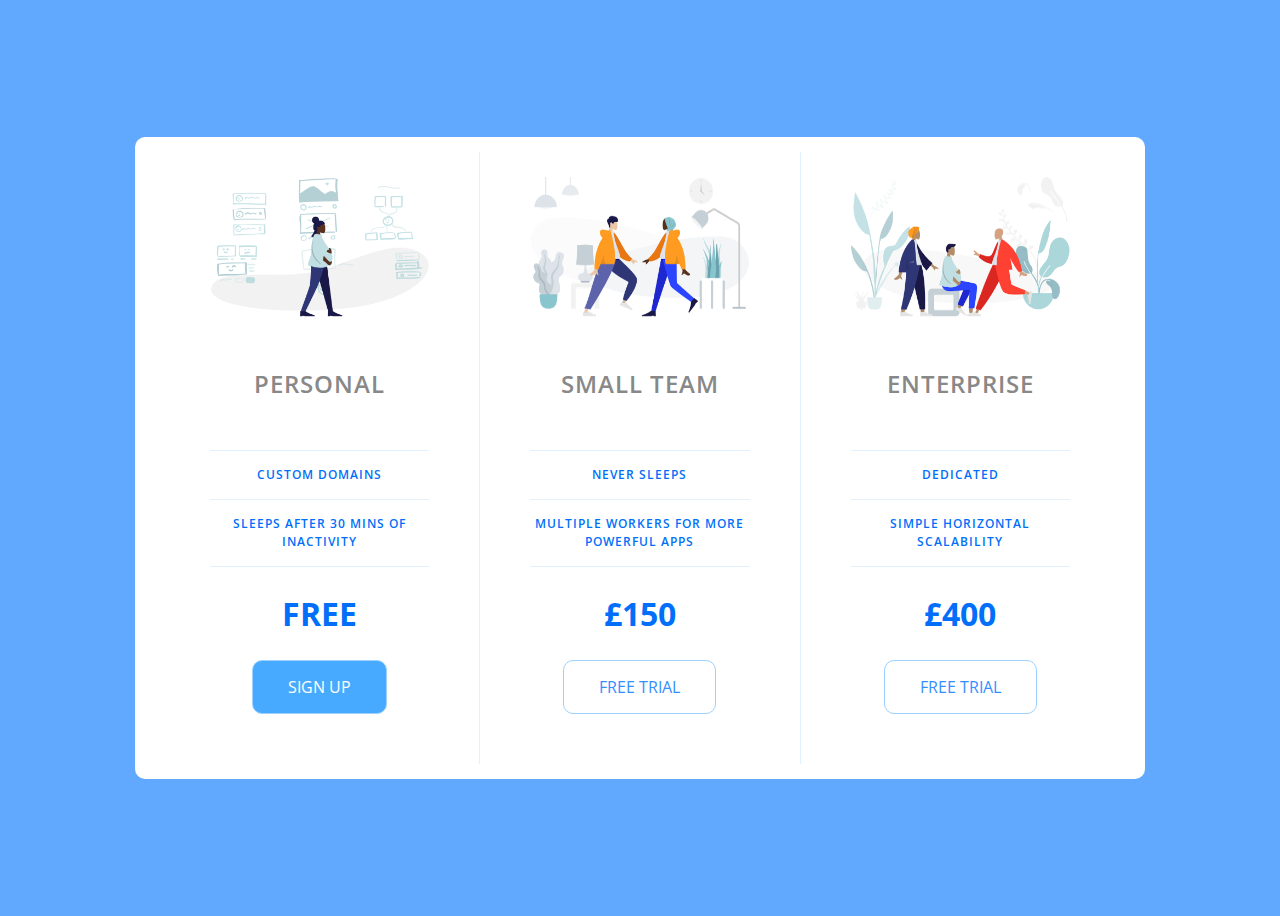
<file: index.html>
<!DOCTYPE html>
<html lang="en">

<head>
    <meta charset="UTF-8">
    <meta name="viewport" content="width=device-width, initial-scale=1.0">
    <title>Price Tiers</title>
    <link rel="stylesheet" href="https://fonts.googleapis.com/css?family=Open+Sans:400,600,700">
    <link rel="stylesheet" href="app.css">
</head>

<body>
    <div class="panel pricing-table">

        <div class="pricing-plan">
            <img src="icons/icon1.png" alt="" class="pricing-img">
            <h2 class="pricing-header">Personal</h2>
            <ul class="pricing-features">
                <li class="pricing-features-item">Custom domains</li>
                <li class="pricing-features-item">Sleeps after 30 mins of inactivity</li>
            </ul>
            <span class="pricing-price">Free</span>
            <a href="#/" class="pricing-button is-featured">Sign up</a>
        </div>

        <div class="pricing-plan">
            <img src="icons/icon2.png" alt="" class="pricing-img">
            <h2 class="pricing-header">Small team</h2>
            <ul class="pricing-features">
                <li class="pricing-features-item">Never sleeps</li>
                <li class="pricing-features-item">Multiple workers for more powerful apps</li>
            </ul>
            <span class="pricing-price">£150</span>
            <a href="#/" class="pricing-button">Free trial</a>
        </div>

        <div class="pricing-plan">
            <img src="icons/icon3.png" alt="" class="pricing-img">
            <h2 class="pricing-header">Enterprise</h2>
            <ul class="pricing-features">
                <li class="pricing-features-item">Dedicated</li>
                <li class="pricing-features-item">Simple horizontal scalability</li>
            </ul>
            <span class="pricing-price">£400</span>
            <a href="#/" class="pricing-button">Free trial</a>
        </div>

    </div>

</body>

</html>
</file>
<file: app.css>
ul{
	margin: 0;
	padding: 0;
}

html {
    box-sizing: border-box;
    font-family: 'Open Sans', sans-serif;
}

body {
    background-color: #60a9ff;
    display: flex;
    justify-content: center;
    align-items: center;
    min-height: 100vh;
}

.panel {
    background-color: white;
    border-radius: 10px;
    padding: 15px 25px;
    width: 100%;
    max-width: 960px;
    display: flex;
    flex-direction: column;
    text-align: center;
    text-transform: uppercase;
}

.pricing-plan {
    border-bottom: 1px solid #e1f1ff;
}

.pricing-plan:last-child {
    border-bottom: none;
}

.pricing-img {
    margin-bottom: 25px;
    width: 100%;
    max-width: 100%;
}

.pricing-header {
    color: #888;
    font-weight: 600;
    letter-spacing: 1px;
}

.pricing-features {
    margin: 50px 0 25px;
    color: #016ff9;
    list-style-type: none;
}

.pricing-features-item {
    font-weight: 600;
    letter-spacing: 1px;
    font-size: 12px;
    line-height: 1.5;
    padding: 15px 0;
    border-top: 1px solid #e1f1ff;
}

.pricing-features-item:last-child {
    border-bottom: 1px solid #e1f1ff;
}

.pricing-price {
    color: #016ff9;
    display: block;
    font-size: 32px;
    font-weight: 700;
}

.pricing-button {
    border: 1px solid #9dd1ff;
    border-radius: 10px;
    color: #348efe;
    display: inline-block;
    padding: 15px 35px;
    text-decoration: none;
    margin: 25px 0;
    transition: background-color 200ms ease-in-out;
}

.pricing-button:hover, .pricing-button:focus {
    background-color: #e1f1ff;
}

.pricing-button.is-featured {
    background-color: #48aaff;
    color: white;
}

.pricing-button.is-featured:hover, .pricing-button.is-featured:focus {
    background-color: #269aff;
    color: white;
}

@media (min-width: 900px) {
    .panel {
        flex-direction: row;
    }
    .pricing-plan {
        border-bottom: none;
        border-right: 1px solid #e1f1ff;
        padding: 25px 50px;
    }
    .pricing-plan:last-child {
        border-right: none;
    }
}
</file>
